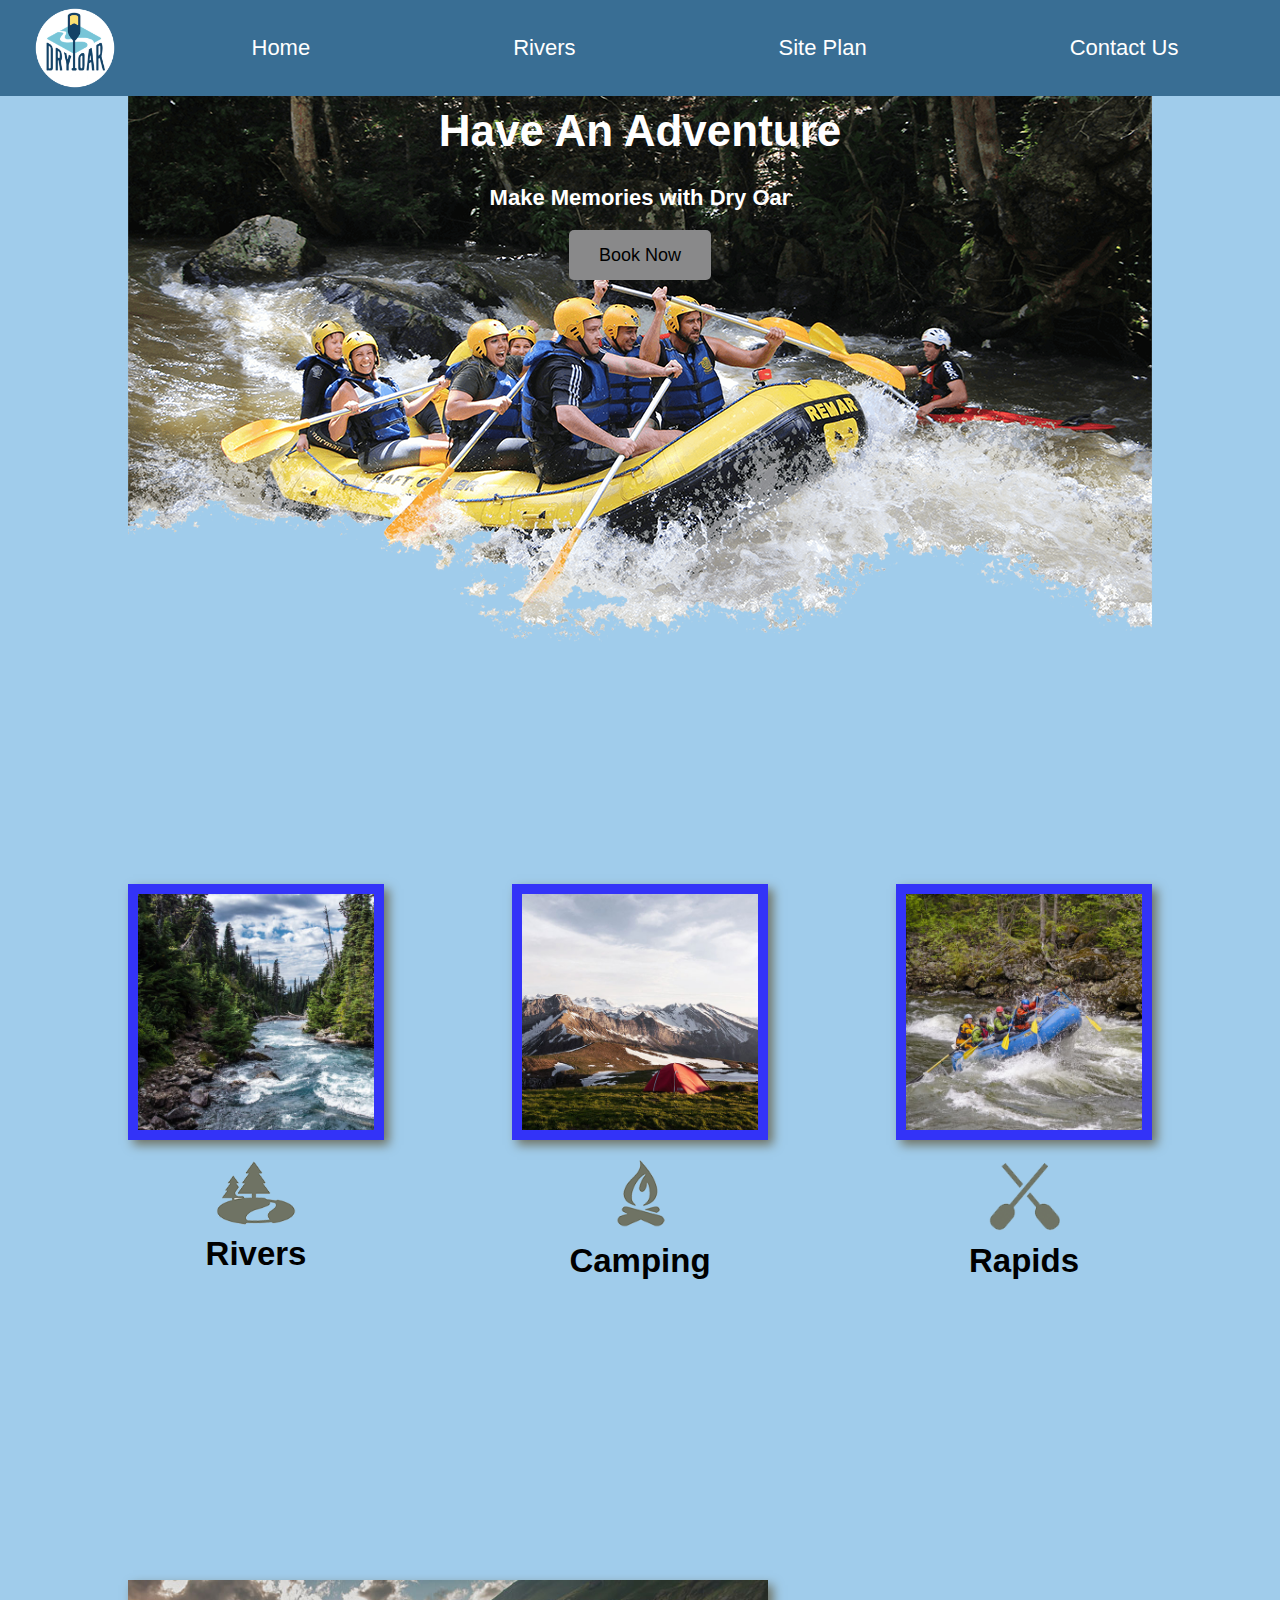
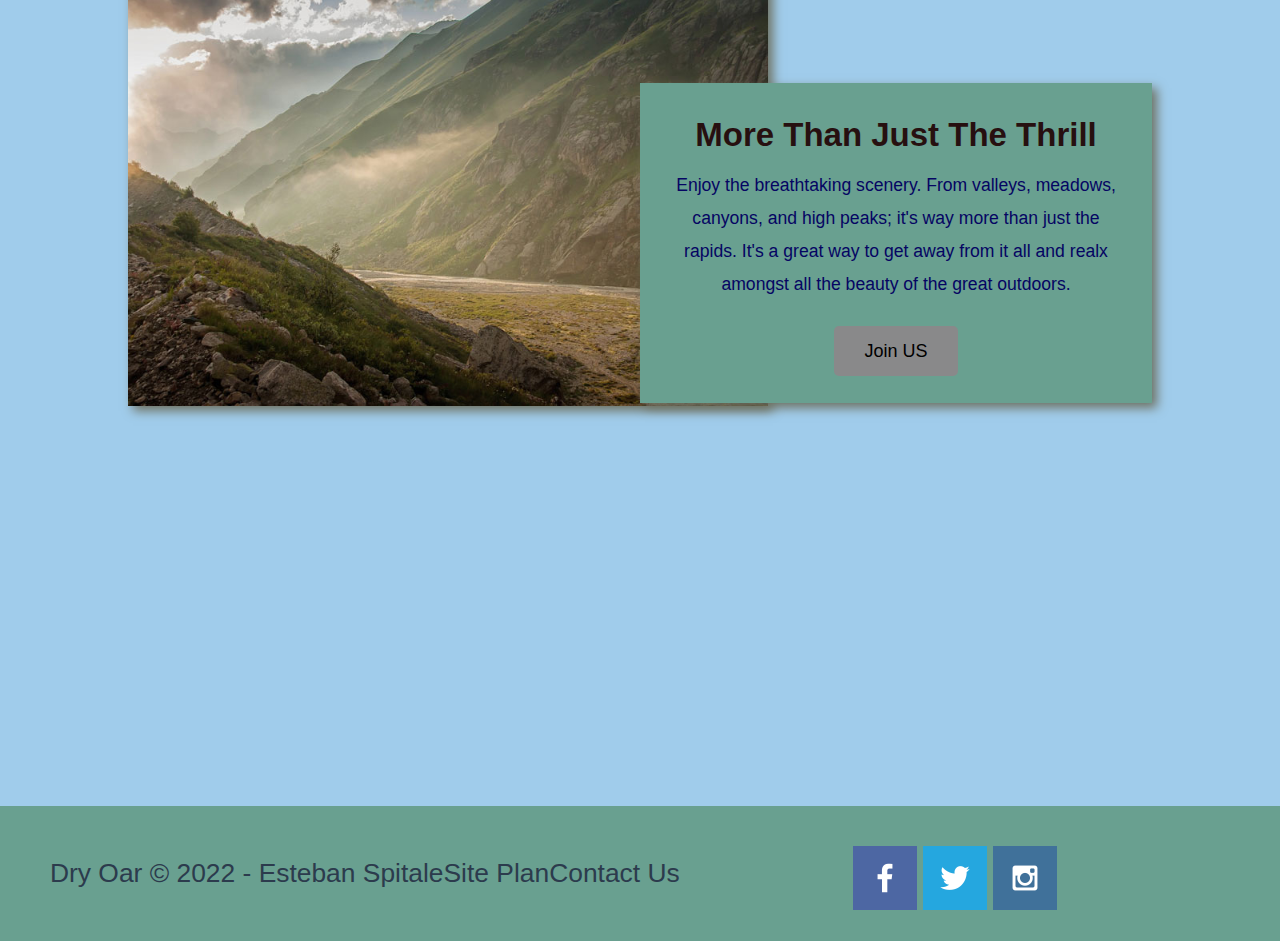
<file: wwr/index.html>
<!DOCTYPE html>
<html lang="en">
<head>
    <link rel="stylesheet" href="styles/style.css">
    <meta charset="UTF-8">
    <meta http-equiv="X-UA-Compatible" content="IE=edge">
    <meta name="viewport" content="width=device-width, initial-scale=1.0">
    <title>Whitewater Rafting Vacations | Dry Oar Boating | Home</title>
</head>
<body>
    <div id="content">
        <header>
            <a id="logo_link" href="index.html">
                <img class="logo" src="images/logo.png" alt="Dry Oar Logo">
            </a>
            <nav>
                <a href="index.html">Home</a>
                <a href="rivers.html">Rivers</a>
                <a href="site-plan-rafting.html">Site Plan</a>
                <a href="contactus.html">Contact Us</a>
            </nav>
        </header> 
        <div id="hero">
            <div id = "hero-box">
                <img id="hero-img" src="images/hero.png" alt="People enjoying white water rafting">
            </div>
            <section id="hero-msg">
                <h1 class = "home-title">Have An Adventure</h1>
                <h4>Make Memories with Dry Oar</h4>
                <div class ="button-box">
                    <a class="book" href="rates.html">Book Now</a>
                </div>
            </section>
        </div>
        <main class="home-grid">
            <section class="rivers-card">
                <img class ="card-img" src="images/rivers.jpg" alt="river in forest">
                <img class ="icon" src="images/river_icon.png" alt="river icon">
                <h2>Rivers</h2>
            </section>
            <section class="camping-card">
                <img class ="card-img" src="images/camping.jpg" alt="tent in mountains">
                <img class ="icon" src="images/fire_icon.png" alt="fire icon">
                <h2>Camping</h2>
            </section>
            <section class="rapids-card">
                <img class ="card-img" src="images/rapids.jpg" alt="rafting boat">
                <img class ="icon" src="images/oars.png" alt="oars icon">
                <h2>Rapids</h2>
            </section>
            <div id="background"></div>
            <img  class ="mountains" src="images/mountains.jpg" alt="Misty mountains">
            <section class="msg">
                <h2>More Than Just The Thrill</h2>
                <p>Enjoy the breathtaking scenery. From valleys, meadows, canyons, and high peaks; it's way more than just the rapids. It's a great way to get away from it all and realx amongst all the beauty of the great outdoors.</p>
                <a class="join" href="rivers.html">Join US</a>
            </section>
        </main>
        <footer>
            <p>Dry Oar &copy; 2022 - Esteban Spitale</p>
            <p><a href="site_plan_rafting.html">Site Plan</a></p>
            <p><a href="contactus.html">Contact Us</a></p>
            <div class="social">
                <a href="https://facebook.com" target="_blank">
                    <img src="images/facebook.png" alt="fb icon">
                </a>
                <a href="https://twitter.com" target="_blank">
                    <img src="images/twitter.png" alt="twitter icon">
                </a>
                <a href="https://instagram.com" target="_blank">
                    <img src="images/instagram.png" alt="instagram icon">
                </a>
            </div>
        </footer>
    </div>
</body>
</file>
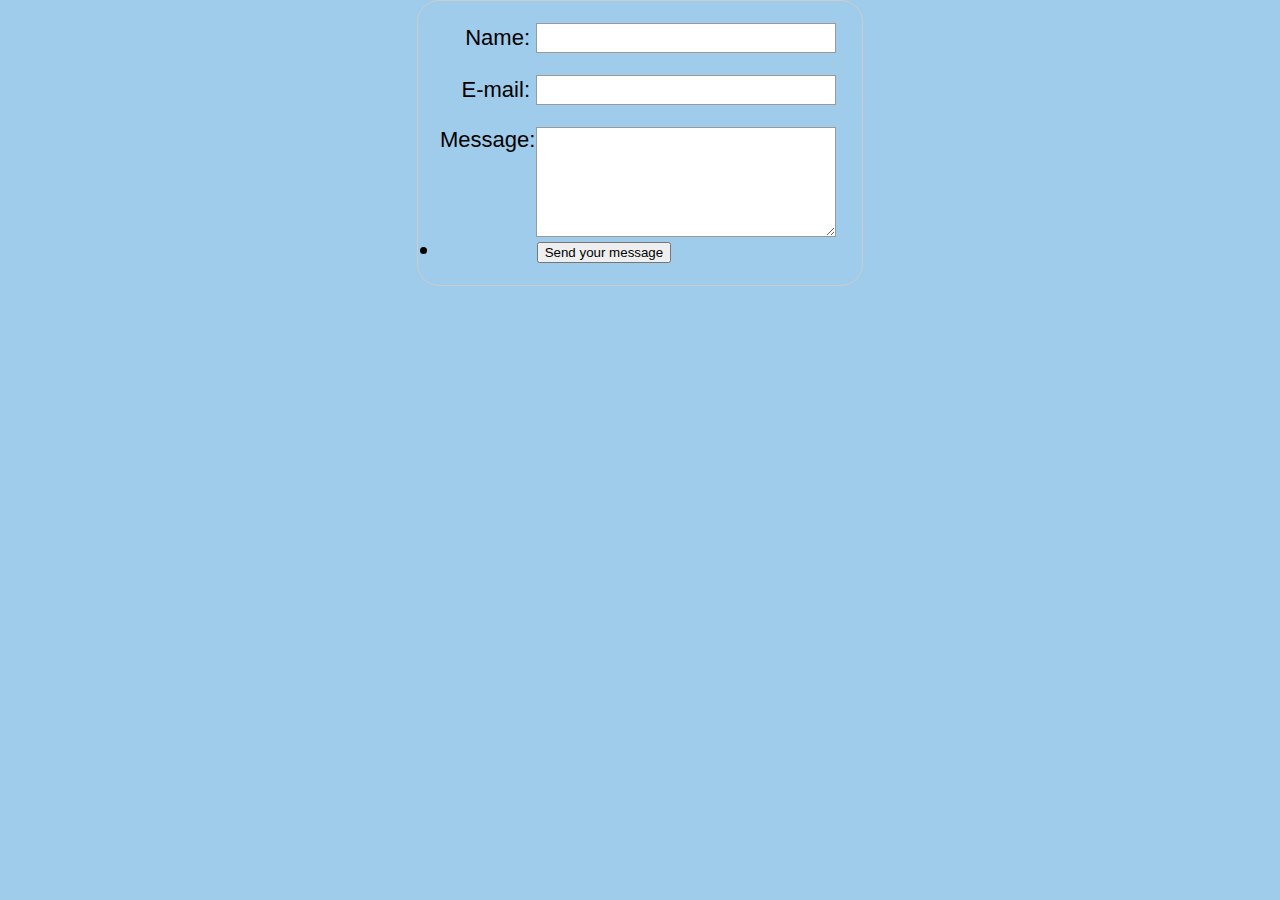
<file: wwr/contactus.html>
<!DOCTYPE html>
<html lang="en">
<head>
    <link rel="stylesheet" href="styles/style.css">
    <meta charset="UTF-8">
    <meta http-equiv="X-UA-Compatible" content="IE=edge">
    <meta name="viewport" content="width=device-width, initial-scale=1.0">
    <title>Contact Us</title>
<style>
form {
  /* Center the form on the page */
  margin: 0 auto;
  width: 400px;
  /* Form outline */
  padding: 1em;
  border: 1px solid #ccc;
  border-radius: 1em;
}
ul {
  list-style: none;
  padding: 0;
  margin: 0;
}
form li + li {
  margin-top: 1em;
}
label {
  /* Uniform size & alignment */
  display: inline-block;
  width: 90px;
  text-align: right;
}
input,
textarea {
  /* To make sure that all text fields have the same font settings
     By default, textareas have a monospace font */
  font: 1em sans-serif;

  /* Uniform text field size */
  width: 300px;
  box-sizing: border-box;

  /* Match form field borders */
  border: 1px solid #999;
}
input:focus,
textarea:focus {
  /* Additional highlight for focused elements */
  border-color: #000;
}
textarea {
  /* Align multiline text fields with their labels */
  vertical-align: top;

  /* Provide space to type some text */
  height: 5em;
}
.button {
  /* Align buttons with the text fields */
  padding-left: 90px; /* same size as the label elements */
}
button {
  /* This extra margin represent roughly the same space as the space
     between the labels and their text fields */
  margin-left: 0.5em;
}
#feedback {
    background-color: antiquewhite;
    position: absolute;
    top: 0;
    left: 0;
    right: 0;
    padding: .5em;
    /* make this element invisible until we are ready for it */
    display: none;      
}
.moveDown {
    margin-top: 3em;
}
</style>
</head>
<body>
  <div id="feedback"></div>
    <form action="/my-handling-form-page" method="post">
        <ul>
          <li>
            <label for="name">Name:</label>
            <input type="text" id="name" name="user_name" />
          </li>
          <li>
            <label for="mail">E-mail:</label>
            <input type="email" id="mail" name="user_email" />
          </li>
          <li>
            <label for="msg">Message:</label>
            <textarea id="msg" name="user_message"></textarea>
          </li>
        </ul>
        <li class="button">
          <button type="submit">Send your message</button>
        </li>
      </form>
      <script>
        // get the feedback div element so we can do something with it.
        const feedbackElement = document.getElementById('feedback');
        // get the form so we can read what was entered in it.
        const formElement = document.forms[0];
        // add a 'listener' to wait for a submission of our form. When that happens run the code below.
        formElement.addEventListener('submit', function(e) {
            // stop the form from doing the default action.
            e.preventDefault();
            // set the contents of our feedback element to a message letting the user know the form was submitted successfully. Notice that we pull the name that was entered in the form to personalize the message!
            feedbackElement.innerHTML = 'Hello '+ formElement.user_name.value +'! Thank you for your message. We will get back with you as soon as possible!';
            // make the feedback element visible.
            feedbackElement.style.display = "block";
            // add a class to move everything down so our message doesn't cover it.
            document.body.classList.toggle('moveDown');
        });
    </script>
</body>
</file>
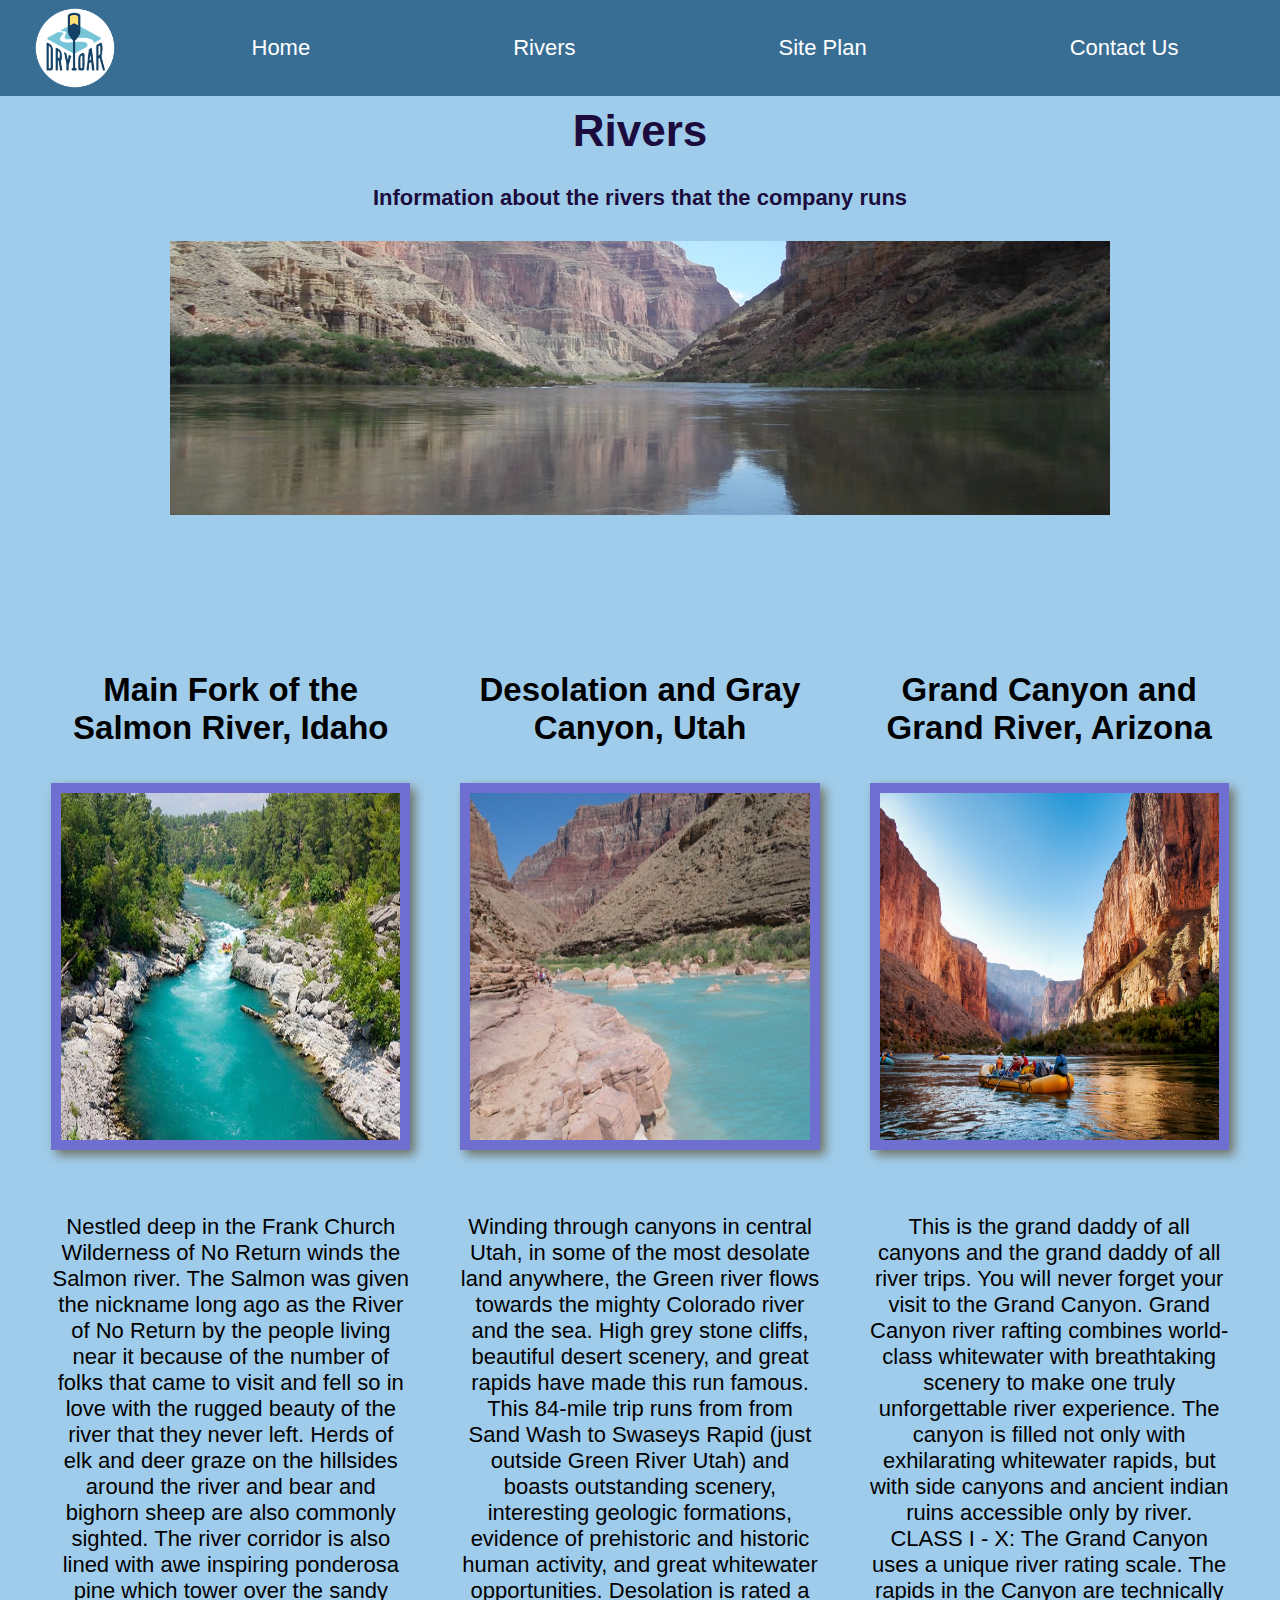
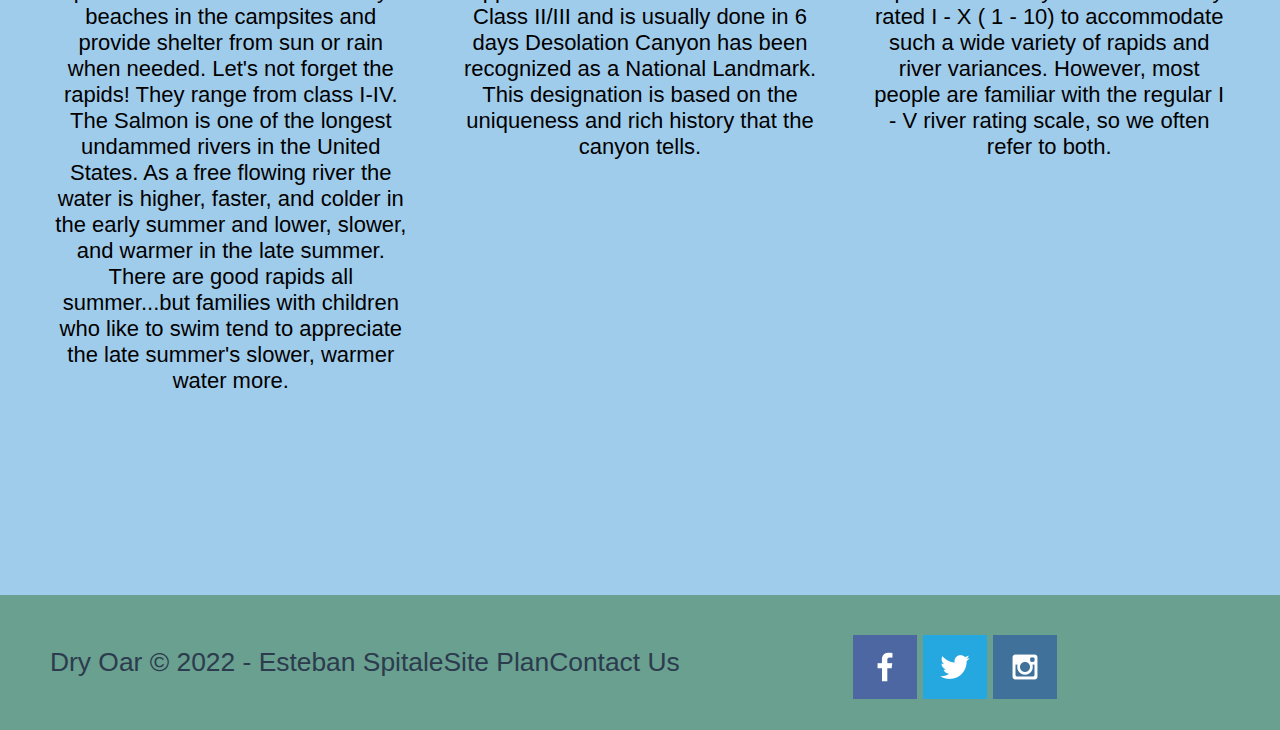
<file: wwr/rivers.html>
<!DOCTYPE html>
<html lang="en">
<head>
    <link rel="stylesheet" href="styles/style.css">
    <meta charset="UTF-8">
    <meta http-equiv="X-UA-Compatible" content="IE=edge">
    <meta name="viewport" content="width=device-width, initial-scale=1.0">
    <title>Whitewater Rafting Vacations | Dry Oar Boating | Home</title>
</head>
<body>
    <div id="content">
        <header>
            <a id="logo_link" href="index.html">
                <img class="logo" src="images/logo.png" alt="Dry Oar Logo">
            </a>
            <nav>
                <a href="index.html">Home</a>
                <a href="rivers.html">Rivers</a>
                <a href="site-plan-rafting.html">Site Plan</a>
                <a href="contactus.html">Contact Us</a>
            </nav>
        </header> 
        <div id="hero">
            <div id = "hero-box-rivers">
                <img id="hero-img-riv" src="images/river-wide2.jfif" alt="Rivers of the water rafting">
            </div>
            <section id="hero-msg-riv">
                <h1 class = "home-title">Rivers</h1>
                <h4>Information about the rivers that the company runs</h4>
            </section>
        </div>
        <main class="home-grid-rivers">
            <section class="salmon-river">
                <h2>Main Fork of the Salmon River, Idaho</h2>
                <img class ="card-img-riv" src="images/rafting_1.jpg" alt="river in forest">
                <p>Nestled deep in the Frank Church Wilderness of No Return winds the Salmon river. The Salmon was given the nickname long ago as the River of No Return by the people living near it because of the number of folks that came to visit and fell so in love with the rugged beauty of the river that they never left. Herds of elk and deer graze on the hillsides around the river and bear and bighorn sheep are also commonly sighted. The river corridor is also lined with awe inspiring ponderosa pine which tower over the sandy beaches in the campsites and provide shelter from sun or rain when needed.
                Let's not forget the rapids! They range from class I-IV. The Salmon is one of the longest undammed rivers in the United States. As a free flowing river the water is higher, faster, and colder in the early summer and lower, slower, and warmer in the late summer. There are good rapids all summer...but families with children who like to swim tend to appreciate the late summer's slower, warmer water more.</p>
            </section>
            <section class="canyon-utah">
                <h2>Desolation and Gray Canyon, Utah</h2>
                <img class ="card-img-riv" src="images/littlecolorado.jpg" alt="tent in mountains">
                <p>Winding through canyons in central Utah, in some of the most desolate land anywhere, the Green river flows towards the mighty Colorado river and the sea. High grey stone cliffs, beautiful desert scenery, and great rapids have made this run famous. This 84-mile trip runs from from Sand Wash to Swaseys Rapid (just outside Green River Utah) and boasts outstanding scenery, interesting geologic formations, evidence of prehistoric and historic human activity, and great whitewater opportunities. Desolation is rated a Class II/III and is usually done in 6 days
                    Desolation Canyon has been recognized as a National Landmark.  This designation is based on the uniqueness and rich history that the canyon tells.</p>
            </section>
            <section class="canyon-arizona">
                <h2>Grand Canyon and Grand River, Arizona</h2>
                <img class ="card-img-riv" src="images/rafting_2.jpg" alt="rafting boat">
                <p>This is the grand daddy of all canyons and the grand daddy of all river trips. You will never forget your visit to the Grand Canyon. Grand Canyon river rafting combines world-class whitewater with breathtaking scenery to make one truly unforgettable river experience. The canyon is filled not only with exhilarating whitewater rapids, but with side canyons and ancient indian ruins accessible only by river.
                    CLASS I - X: The Grand Canyon uses a unique river rating scale. The rapids in the Canyon are technically rated I - X ( 1 - 10) to accommodate such a wide variety of rapids and river variances. However, most people are familiar with the regular I - V river rating scale, so we often refer to both.</p>
            </section>
        </main>
        <footer>
            <p>Dry Oar &copy; 2022 - Esteban Spitale</p>
            <p><a href="site_plan_rafting.html">Site Plan</a></p>
            <p><a href="contactus.html">Contact Us</a></p>
            <div class="social">
                <a href="https://facebook.com" target="_blank">
                    <img src="images/facebook.png" alt="fb icon">
                </a>
                <a href="https://twitter.com" target="_blank">
                    <img src="images/twitter.png" alt="twitter icon">
                </a>
                <a href="https://instagram.com" target="_blank">
                    <img src="images/instagram.png" alt="instagram icon">
                </a>
            </div>
        </footer>
    </div>
</body>
</file>
<file: wwr/styles/style.css>
/* if you are using any Google fonts change the font names below to your fonts. 
Any spaces in your font name should be replaced with a +. 
Fonts are separated by a & */
@import url('https://fonts.googleapis.com/css2?family=Permanent+Marker&family=Rubik+Dirt&display=swap');
:root {
  /* change the values below to your colors from your palette */
  --primary-color: #4D4AE8;
  --secondary-color: #547878;
  --accent1-color: #3333F8;
  --accent2-color: #89898A;

  /* change the values below to your chosen font(s) */
  --heading-font: "Permanent Marker";
  --paragraph-font: Rubik, Helvetica, sans-serif;

  /* these colors below should be chosen from among your palette colors above */
  --headline-color-on-white: #396E94;  /* headlines on a white background */ 
  --headline-color-on-color: #ffffff; /* headlines on a colored background */ 
  --paragraph-color-on-white: #396E94; /* paragraph text on a white background */ 
  --paragraph-color-on-color: #e6d2d2; /* paragraph text on a colored background */ 
  --paragraph-background-color: #2c3b4d;
  --nav-link-color: #f7f7f7;
  --nav-background-color: #69a090;
  --nav-hover-link-color: #271010;
  --nav-hover-background-color: #a0cceb;
}
.title {
  font-family: Rubik, Helvetica, sans-serif;
}
body {
  max-width: 1600px;
  margin: 0;
  background-color:  #a0cceb;
  font-family: Rubik, Helvetica, sans-serif;
  font-size: 22px;
  padding: 0;
}
div {
  max-width: 1600px;
  margin: 0 auto;
  }
#content { 
  max-width: 1600px;
  margin: 0 auto;
}
#logo_link {
  padding-top: 5px;
  justify-self: center;
  align-self: center;
}
header {
  background-color: #396E94;
  display: grid;
  grid-template-columns: 150px auto;
  }
nav {
  display: flex;
  justify-content: space-around;
}
.logo {
  width: 80px;
}
nav a {
  color: #ffffff;
  text-align: center;
  text-decoration: none;
  padding: 35px;
  }
nav a:hover {
  background-color: black;
  color: white;
  }
.home-title {
  color: #271010;
  font-family: Rubik, Helvetica, sans-serif;
  font-size: 2em;
  margin-top: 10px;
}
h2 {
  margin: 0;
}
h4 {
  color: #050563;
}
.book, .join {
  background-color: #89898A;
  color: black;
  text-decoration: none;
  font-size: 18px;
  padding: 15px 30px;
  margin-top: 50px;
  border-radius: 5px;
}
.book:hover, .join:hover {
  background-color: #e6d2d2;
  color: #2c3b4d;
}
#hero {
  display: grid;
  grid-template-columns: 1fr 3fr 1fr;
  margin-top: -100px;
}
#hero-box {
  grid-column: 1/4;
  grid-row: 1/3;
  z-index: -1;
}
#hero-msg {
  grid-column: 2/3;
  grid-row: 1/2;
  margin-top: 100px;
}
#hero-msg h1, #hero-msg h4 {
    text-align: center;
    color: white;
}
.button-box {
    text-align: center;
}
main section {
  text-align: center;
}
main section img {
  box-sizing: border-box;
}
.home-grid {
  display: grid;
  grid-template-columns: 1fr 1fr 1fr 1fr 1fr 1fr 1fr 1fr 1fr 1fr;
}
#background {
  grid-column: 1/11;
  grid-row: 4/9;
  background-color: #202936;
  height: 100%;
}
.msg {
  background-color: #69a090;
  line-height: 1.5em;
  padding: 35px;
  grid-column: 6/10;
  grid-row: 6/7;
  box-shadow: 5px 5px 10px #6f7364;
}
footer {
  background-color: #69a090;
  color: #2c3b4d;
  padding: 25px 50px;
  margin-top: 200px;
  display: flex;
  justify-content: space-around;
  align-items: center;
}
footer .social img {
  padding-top: 15px;
}
.msg h2 {
  color: #271010;
  font-family: Rubik, Helvetica, sans-serif;
}
.msg p {
  color: #050563;
  font-size: .8em;
  padding-bottom: 15px;
}
footer a {
  color: #2c3b4d;
  text-decoration: none;
}
footer a:hover {
  color: #050563;
}
footer p a:hover {
  text-decoration: underline;
}
.icon {
  width: 80px;
  padding-top: 10px;
}
#hero-img {
  width: 100%;
}
footer p {
  font-size: 1.2em;
}
#mountains {
  text-align: left;
}
.mountains {
  width: 100%;
  margin-top: 100px;
  margin-bottom: 200px;
  grid-column: 2/7;
  grid-row: 5/8;
  box-shadow: 5px 5px 10px #6f7364;
}
.rivers-card, .camping-card, .rapids-card {
  margin: 200px 0;
}
.rivers-card {
  grid-column: 2/4;
  grid-row: 2/3;
}
.camping-card {
  grid-column: 5/7;
  grid-row: 2/3;
}
.rapids-card {
  grid-column: 8/10;
  grid-row: 2/3;
}
.card-img {
  border: 10px solid #3333F8;
  width: 100%;
  transition: transform .5s;
  box-shadow: 5px 5px 10px #6f7364;  
}
.card-img:hover {
  opacity: .6;
  transform: scale(1.1);
}
@media screen and (max-width: 900px) {
  #hero, .home-grid {
      display: block;
      height: auto;
  }
  nav, footer {
      flex-direction: column;
  }
  nav a {
      display: block;
      padding: 15px;
  }
  #hero {
      margin-top: 0;
  }
  #hero-msg {
      margin-top: 0;
  }
  #hero-msg h4 {
      display: none;
  }
  .home-title {
      font-size: 25px;
      color: #6f7364;
  }
  .rivers-card, .camping-card, .rapids-card { 
      margin: 50px auto;
      width: 60%;
  }
  #background {
      display: none;
  }
  .mountains, .msg {
      width: 80%;
      display: block;
      margin: 0 auto;
  }
  footer {
      margin-top: 25px;
  }
}
/*Subpage --> Rivers*/
#hero-box-rivers {
  grid-column: 1/4;
  grid-row: 2/4;
}
#hero-img-riv {
  width: 100%;
}
#hero-msg-riv h1, #hero-msg-riv h4 {
  text-align: center;
  color: rgb(27, 12, 61);
  font-family: Rubik, Helvetica, sans-serif;
}
#hero-msg-riv {
  margin-top: 100px;
}
#hero-msg-riv {
  grid-column: 2/3;
  grid-row: 1/2;
  margin-top: 100px;
}
.home-grid-rivers {
  display: grid;
  grid-template-columns: 1fr 1fr 1fr 1fr 1fr 1fr;
  gap: 50px;
  margin-left: 4%;
  margin-right: 4%;
}
.salmon-river, .canyon-utah, .canyon-arizona {
  margin: 100px 0;
}
.salmon-river {
  grid-column: 1/3;
  grid-row: 2/3;
}
.canyon-utah {
  grid-column: 3/5;
  grid-row: 2/3;
}
.canyon-arizona {
  grid-column: 5/7;
  grid-row: 2/3;
}
.card-img-riv {
  border: 10px solid #6f6fd1;
  width: 100%;
  height: 30%;
  transition: transform .5s;
  box-shadow: 5px 5px 10px #6f7364;
  margin-top: 10%;
  margin-bottom: 10%; 
}
.card-img-riv:hover {
  opacity: .6;
  transform: scale(1.1);
}
/*  Look around below...but DON'T CHANGE ANYTHING! 

body {
    max-width: 4000px;  
    margin: 0 auto;
    padding: 4em;
    font-size: 18px;
    text-align: center;
    background-color:  #a0cceb;
}
  div id
  {
    max-width: 1600px;
    margin: 0 auto;
  }
img {
  display: block;
  margin: 0 auto;
  max-width: 300px;
}
h1, h2, h3, h4, h5, h6 {
  font-family: var(--heading-font);
  color: var(--headline-color-on-white);
}
h2 {
  text-align: center;
}
hr {
  height: 3px;
  margin: 35px 0;
  background: var(--accent1-color);
}
header {
  padding: 1em;
  text-align: center;
  color: var(--paragraph-color-on-color);
  background-color: var(--paragraph-background-color);
}
header > h1, header > h2 {
  color: var(--headline-color-on-color);
}
p {
  font-family: var(--paragraph-font);
  color: var(--paragraph-color);
  padding: 1em;
}
.colors {
  width: 100%;
  min-width: 350px;
  margin: 30px auto;
  text-align: center;
}
.colors th {
  background-color: #999;
}
.colors td{
  width: 25%;
  height: 3em;
}
.primary {
  background-color: var(--primary-color);
}
.secondary {
  background-color: var(--secondary-color);
}
.accent1 {
  background-color: var(--accent1-color);
}
.accent2{
  background-color: var(--accent2-color);
}
p.colored {
  background-color: var(--paragraph-background-color);
  color: var(--paragraph-color-on-color);
}
nav {
  background-color: var(--nav-background-color);
  line-height: 3em;
  text-align: center;
  font-size: 1.2em;
}
nav  {
  list-style-type: none;
  display: flex;
}
nav a {
  text-align: center;
  padding:1em;
  min-width: 120px;
  text-decoration: none;
  padding: 10px;
}
#hero-msg h1, #hero-msg h4 {
  text-align: center;
}
.button-box {
  text-align: center;
}
main section {
  text-align: center;
}
nav a:link, nav a:visited {
  color: var(--nav-link-color);
}
nav a:hover {
  color: var(--nav-hover-link-color);
  background-color: var(--nav-hover-background-color);
}
#background {
  height: 725px;
}
.sitemap {
  display: grid;
  justify-content: center;

  grid-template-columns: repeat(6, 15%);
  grid-template-rows: 3em 1.5em 1.5em 3em;
  grid-template-areas: ". . home home . ."
    ". . . top . ."
    ". left left right right ."
    "page2 page2 . . page3 page3";
}
.sitemap > div {
  text-align: center;
}
.sm-home {
  grid-area: home;
  background-color: #ccc;
  line-height: 3em;
}
.sm-page2 {
  grid-area: page2;
  background-color: #ccc;
  line-height: 3em;
}
.sm-page3 {
  grid-area: page3;
  background-color: #ccc;
  line-height: 3em;
}
.top {
  grid-area: top;
  border-left: 1px solid;
}
.left {
  grid-area: left;
  border-top: 1px solid;
  border-left: 1px solid;
}
.right {
  grid-area: right;
  border-top: 1px solid;
  border-right: 1px solid;
}*/
</file>
